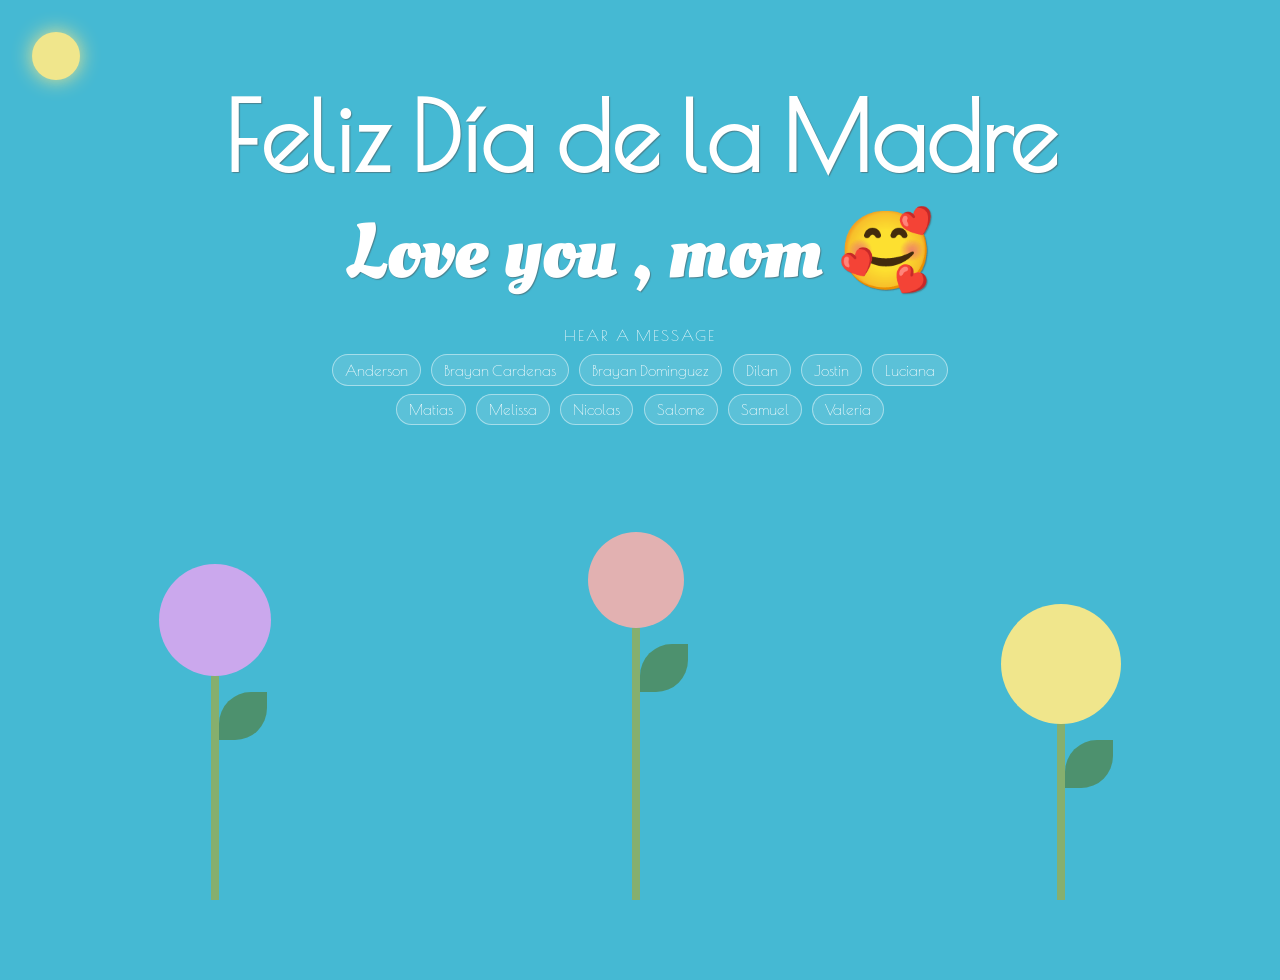
<file: index.html>
<html lang="en">

<head>
    <meta charset="UTF-8">
    <meta http-equiv="X-UA-Compatible" content="IE=edge">
    <meta name="viewport" content="width=device-width, initial-scale=1.0">
    <title>Feliz Día de la Madre</title>
    <link rel="icon" href="heart.png" sizes="16x16">
    <link rel="stylesheet" href="style.css">
</head>

<body>
    
    <div class="dark fadeout "></div>
    <div class="sun slidein "></div>
    <h1 class="fadein" > Feliz Día de la Madre  </h1>
    <h2 class="fadin delay-1" > Love you , mom 🥰  </h2>

    <!-- audio-pages:begin -->
    <nav class="audio-hub" aria-label="Messages from each child">
        <p class="audio-hub__title">Hear a message</p>
        <ul class="audio-hub__list">
            <li><a href="anderson.html">Anderson</a></li>
            <li><a href="brayan_cardenas.html">Brayan Cardenas</a></li>
            <li><a href="brayan_dominguez.html">Brayan Dominguez</a></li>
            <li><a href="dilan.html">Dilan</a></li>
            <li><a href="jostin.html">Jostin</a></li>
            <li><a href="luciana.html">Luciana</a></li>
            <li><a href="matias.html">Matias</a></li>
            <li><a href="melissa.html">Melissa</a></li>
            <li><a href="nicolas.html">Nicolas</a></li>
            <li><a href="salome.html">Salome</a></li>
            <li><a href="samuel.html">Samuel</a></li>
            <li><a href="valeria.html">Valeria</a></li>
        </ul>
    </nav>
    <!-- audio-pages:end -->

    <section class="flowers">
        <div class="flower">
            <div class="flower_head pulse"></div>
            <div class="flower_stem grow-12"></div>
        </div>


        <div class="flower">
            <div class="flower_head pulse pink"></div>
            <div class="flower_stem grow-15"></div>
        </div>

        <div class="flower">
            <div class="flower_head pulse yellow "></div>
            <div class="flower_stem grow-9"></div>
        </div>

    </section>



</body>
</html>
</file>
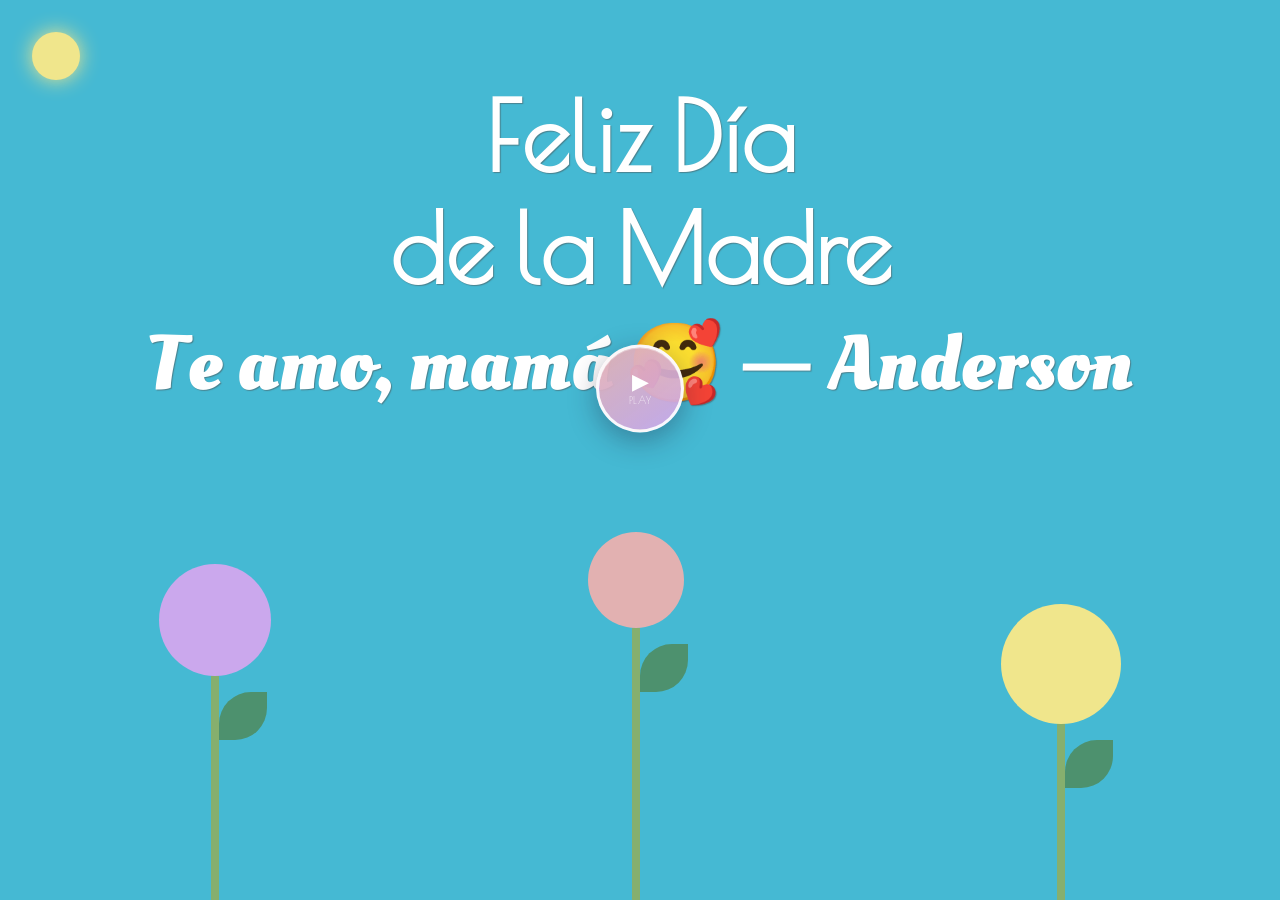
<file: anderson.html>
<!DOCTYPE html>
<html lang="en">

<head>
    <meta charset="UTF-8">
    <meta http-equiv="X-UA-Compatible" content="IE=edge">
    <meta name="viewport" content="width=device-width, initial-scale=1.0">
    <title>Feliz Día de la Madre — Anderson</title>
    <link rel="icon" href="heart.png" sizes="16x16">
    <link rel="stylesheet" href="style.css">
    <link rel="stylesheet" href="audio-player.css">
</head>

<body>
    <audio id="message" src="audio/anderson.ogg" preload="metadata"></audio>
    <div class="hearts-layer" id="hearts" aria-hidden="true"></div>

    <div class="dark fadeout"></div>
    <div class="sun slidein"></div>
    <h1 class="fadein">Feliz Día<br>de la Madre</h1>
    <h2 class="fadin delay-1">Te amo, mamá 🥰 — Anderson</h2>

    <div class="audio-center">
        <button type="button" id="playBtn" class="play-btn" aria-label="Play message">
            <span class="play-btn__icon" aria-hidden="true">▶</span>
            <span class="play-btn__label">Play</span>
        </button>
    </div>

    <section class="flowers">
        <div class="flower">
            <div class="flower_head pulse"></div>
            <div class="flower_stem grow-12"></div>
        </div>
        <div class="flower">
            <div class="flower_head pulse pink"></div>
            <div class="flower_stem grow-15"></div>
        </div>
        <div class="flower">
            <div class="flower_head pulse yellow"></div>
            <div class="flower_stem grow-9"></div>
        </div>
    </section>

    <script src="audio-player.js"></script>
</body>

</html>
</file>
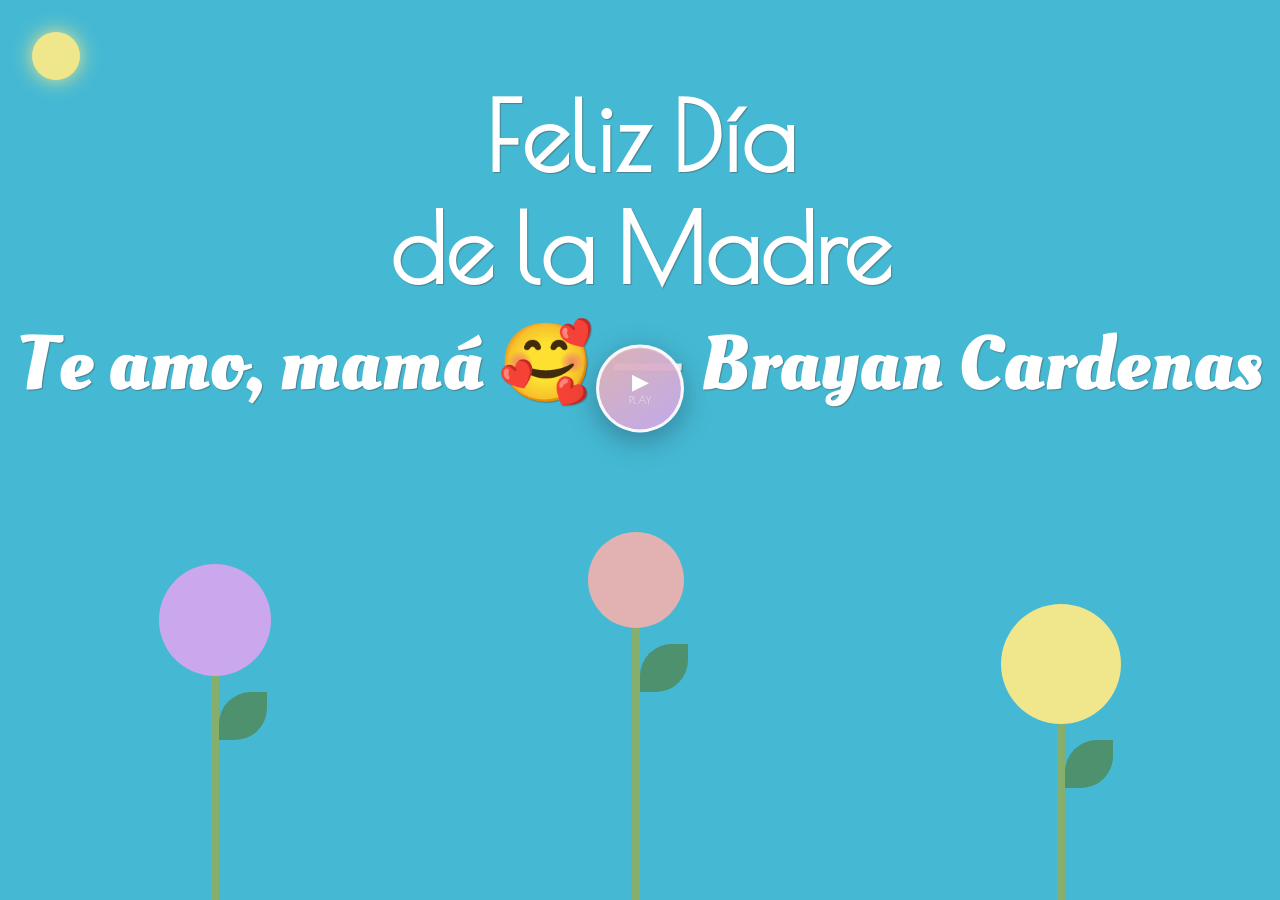
<file: brayan_cardenas.html>
<!DOCTYPE html>
<html lang="en">

<head>
    <meta charset="UTF-8">
    <meta http-equiv="X-UA-Compatible" content="IE=edge">
    <meta name="viewport" content="width=device-width, initial-scale=1.0">
    <title>Feliz Día de la Madre — Brayan Cardenas</title>
    <link rel="icon" href="heart.png" sizes="16x16">
    <link rel="stylesheet" href="style.css">
    <link rel="stylesheet" href="audio-player.css">
</head>

<body>
    <audio id="message" src="audio/brayan_cardenas.ogg" preload="metadata"></audio>
    <div class="hearts-layer" id="hearts" aria-hidden="true"></div>

    <div class="dark fadeout"></div>
    <div class="sun slidein"></div>
    <h1 class="fadein">Feliz Día<br>de la Madre</h1>
    <h2 class="fadin delay-1">Te amo, mamá 🥰 — Brayan Cardenas</h2>

    <div class="audio-center">
        <button type="button" id="playBtn" class="play-btn" aria-label="Play message">
            <span class="play-btn__icon" aria-hidden="true">▶</span>
            <span class="play-btn__label">Play</span>
        </button>
    </div>

    <section class="flowers">
        <div class="flower">
            <div class="flower_head pulse"></div>
            <div class="flower_stem grow-12"></div>
        </div>
        <div class="flower">
            <div class="flower_head pulse pink"></div>
            <div class="flower_stem grow-15"></div>
        </div>
        <div class="flower">
            <div class="flower_head pulse yellow"></div>
            <div class="flower_stem grow-9"></div>
        </div>
    </section>

    <script src="audio-player.js"></script>
</body>

</html>
</file>
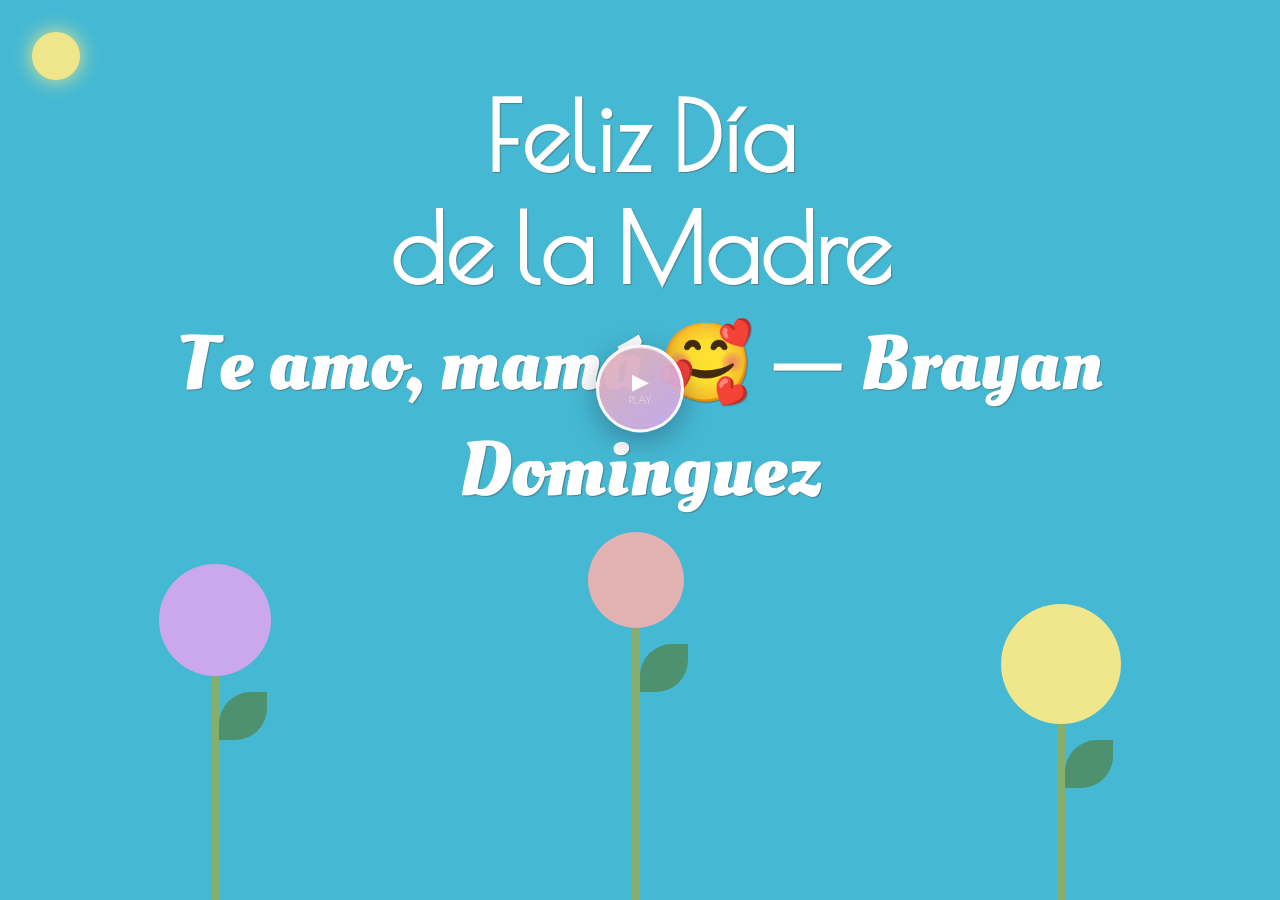
<file: brayan_dominguez.html>
<!DOCTYPE html>
<html lang="en">

<head>
    <meta charset="UTF-8">
    <meta http-equiv="X-UA-Compatible" content="IE=edge">
    <meta name="viewport" content="width=device-width, initial-scale=1.0">
    <title>Feliz Día de la Madre — Brayan Dominguez</title>
    <link rel="icon" href="heart.png" sizes="16x16">
    <link rel="stylesheet" href="style.css">
    <link rel="stylesheet" href="audio-player.css">
</head>

<body>
    <audio id="message" src="audio/brayan_dominguez.ogg" preload="metadata"></audio>
    <div class="hearts-layer" id="hearts" aria-hidden="true"></div>

    <div class="dark fadeout"></div>
    <div class="sun slidein"></div>
    <h1 class="fadein">Feliz Día<br>de la Madre</h1>
    <h2 class="fadin delay-1">Te amo, mamá 🥰 — Brayan Dominguez</h2>

    <div class="audio-center">
        <button type="button" id="playBtn" class="play-btn" aria-label="Play message">
            <span class="play-btn__icon" aria-hidden="true">▶</span>
            <span class="play-btn__label">Play</span>
        </button>
    </div>

    <section class="flowers">
        <div class="flower">
            <div class="flower_head pulse"></div>
            <div class="flower_stem grow-12"></div>
        </div>
        <div class="flower">
            <div class="flower_head pulse pink"></div>
            <div class="flower_stem grow-15"></div>
        </div>
        <div class="flower">
            <div class="flower_head pulse yellow"></div>
            <div class="flower_stem grow-9"></div>
        </div>
    </section>

    <script src="audio-player.js"></script>
</body>

</html>
</file>
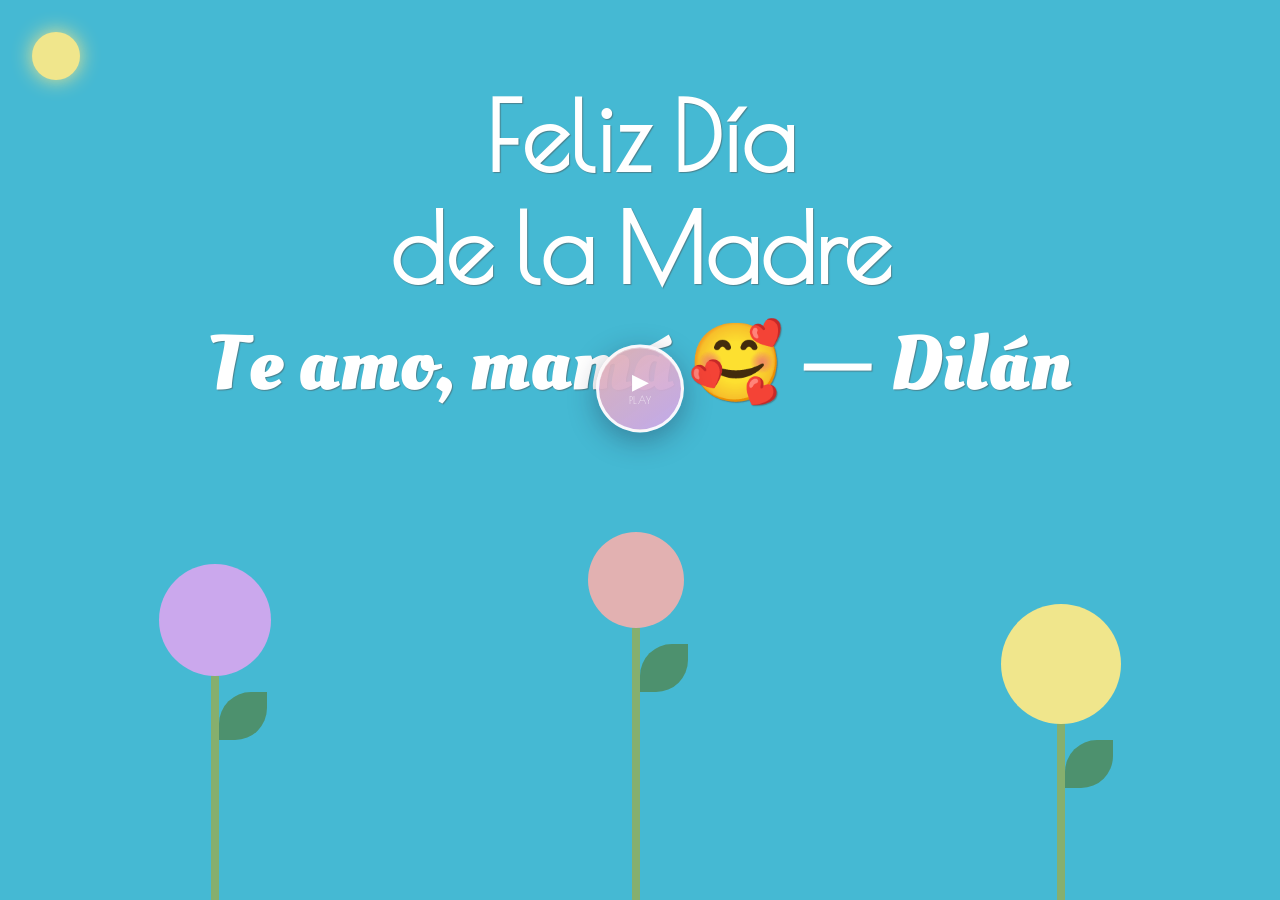
<file: dilan.html>
<!DOCTYPE html>
<html lang="en">

<head>
    <meta charset="UTF-8">
    <meta http-equiv="X-UA-Compatible" content="IE=edge">
    <meta name="viewport" content="width=device-width, initial-scale=1.0">
    <title>Feliz Día de la Madre — Dilan</title>
    <link rel="icon" href="heart.png" sizes="16x16">
    <link rel="stylesheet" href="style.css">
    <link rel="stylesheet" href="audio-player.css">
</head>

<body>
    <audio id="message" src="audio/dilan.ogg" preload="metadata"></audio>
    <div class="hearts-layer" id="hearts" aria-hidden="true"></div>

    <div class="dark fadeout"></div>
    <div class="sun slidein"></div>
    <h1 class="fadein">Feliz Día<br>de la Madre</h1>
    <h2 class="fadin delay-1">Te amo, mamá 🥰 — Dilán</h2>

    <div class="audio-center">
        <button type="button" id="playBtn" class="play-btn" aria-label="Play message">
            <span class="play-btn__icon" aria-hidden="true">▶</span>
            <span class="play-btn__label">Play</span>
        </button>
    </div>

    <section class="flowers">
        <div class="flower">
            <div class="flower_head pulse"></div>
            <div class="flower_stem grow-12"></div>
        </div>
        <div class="flower">
            <div class="flower_head pulse pink"></div>
            <div class="flower_stem grow-15"></div>
        </div>
        <div class="flower">
            <div class="flower_head pulse yellow"></div>
            <div class="flower_stem grow-9"></div>
        </div>
    </section>

    <script src="audio-player.js"></script>
</body>

</html>
</file>
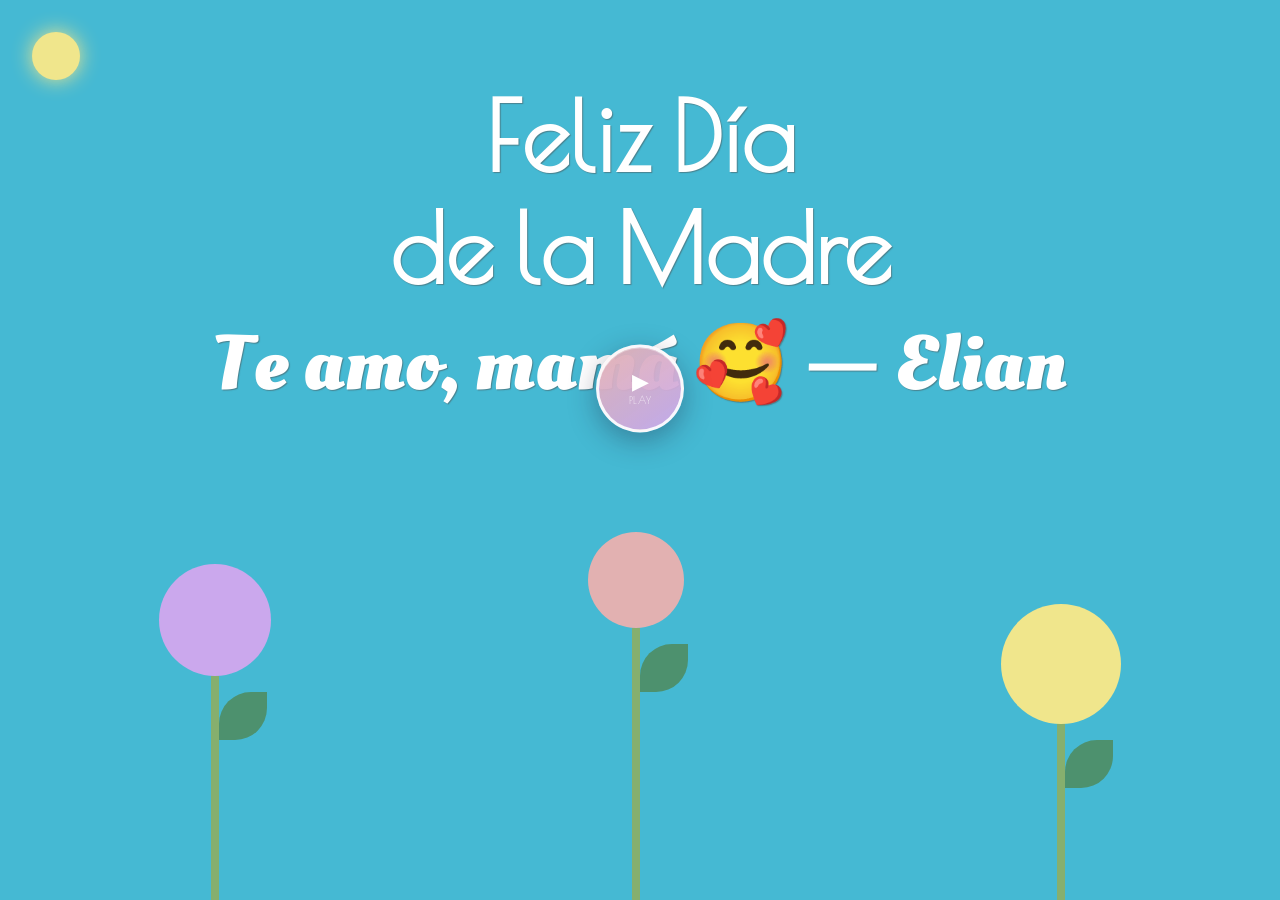
<file: elian.html>
<!DOCTYPE html>
<html lang="en">

<head>
    <meta charset="UTF-8">
    <meta http-equiv="X-UA-Compatible" content="IE=edge">
    <meta name="viewport" content="width=device-width, initial-scale=1.0">
    <title>Feliz Día de la Madre — Elian</title>
    <link rel="icon" href="heart.png" sizes="16x16">
    <link rel="stylesheet" href="style.css">
    <link rel="stylesheet" href="audio-player.css">
</head>

<body>
    <audio id="message" src="audio/elian.ogg" preload="metadata"></audio>
    <div class="hearts-layer" id="hearts" aria-hidden="true"></div>

    <div class="dark fadeout"></div>
    <div class="sun slidein"></div>
    <h1 class="fadein">Feliz Día<br>de la Madre</h1>
    <h2 class="fadin delay-1">Te amo, mamá 🥰 — Elian</h2>

    <div class="audio-center">
        <button type="button" id="playBtn" class="play-btn" aria-label="Play message">
            <span class="play-btn__icon" aria-hidden="true">▶</span>
            <span class="play-btn__label">Play</span>
        </button>
    </div>

    <section class="flowers">
        <div class="flower">
            <div class="flower_head pulse"></div>
            <div class="flower_stem grow-12"></div>
        </div>
        <div class="flower">
            <div class="flower_head pulse pink"></div>
            <div class="flower_stem grow-15"></div>
        </div>
        <div class="flower">
            <div class="flower_head pulse yellow"></div>
            <div class="flower_stem grow-9"></div>
        </div>
    </section>

    <script src="audio-player.js"></script>
</body>

</html>
</file>
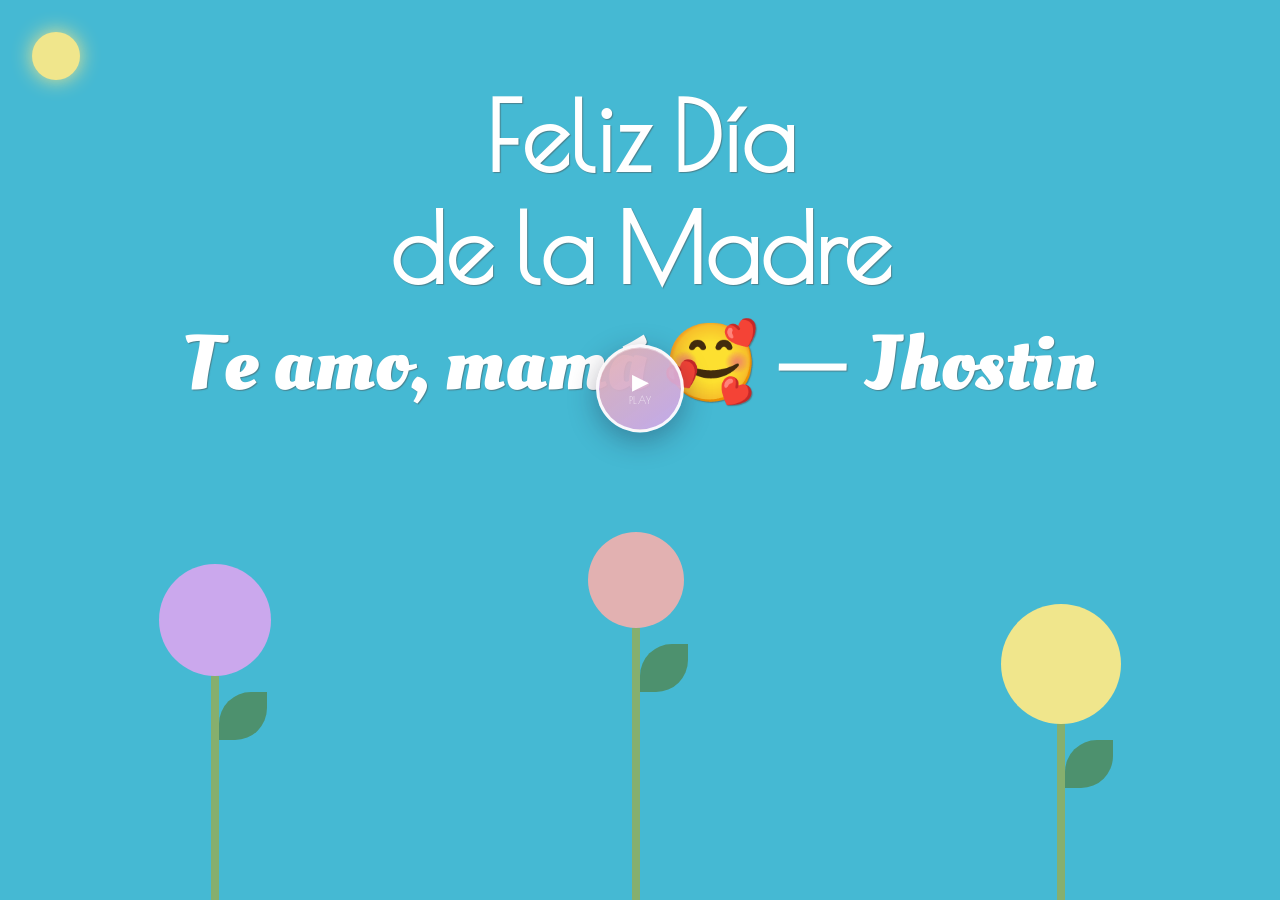
<file: jostin.html>
<!DOCTYPE html>
<html lang="en">

<head>
    <meta charset="UTF-8">
    <meta http-equiv="X-UA-Compatible" content="IE=edge">
    <meta name="viewport" content="width=device-width, initial-scale=1.0">
    <title>Feliz Día de la Madre — Jostin</title>
    <link rel="icon" href="heart.png" sizes="16x16">
    <link rel="stylesheet" href="style.css">
    <link rel="stylesheet" href="audio-player.css">
</head>

<body>
    <audio id="message" src="audio/jostin.ogg" preload="metadata"></audio>
    <div class="hearts-layer" id="hearts" aria-hidden="true"></div>

    <div class="dark fadeout"></div>
    <div class="sun slidein"></div>
    <h1 class="fadein">Feliz Día<br>de la Madre</h1>
    <h2 class="fadin delay-1">Te amo, mamá 🥰 — Jhostin</h2>

    <div class="audio-center">
        <button type="button" id="playBtn" class="play-btn" aria-label="Play message">
            <span class="play-btn__icon" aria-hidden="true">▶</span>
            <span class="play-btn__label">Play</span>
        </button>
    </div>

    <section class="flowers">
        <div class="flower">
            <div class="flower_head pulse"></div>
            <div class="flower_stem grow-12"></div>
        </div>
        <div class="flower">
            <div class="flower_head pulse pink"></div>
            <div class="flower_stem grow-15"></div>
        </div>
        <div class="flower">
            <div class="flower_head pulse yellow"></div>
            <div class="flower_stem grow-9"></div>
        </div>
    </section>

    <script src="audio-player.js"></script>
</body>

</html>
</file>
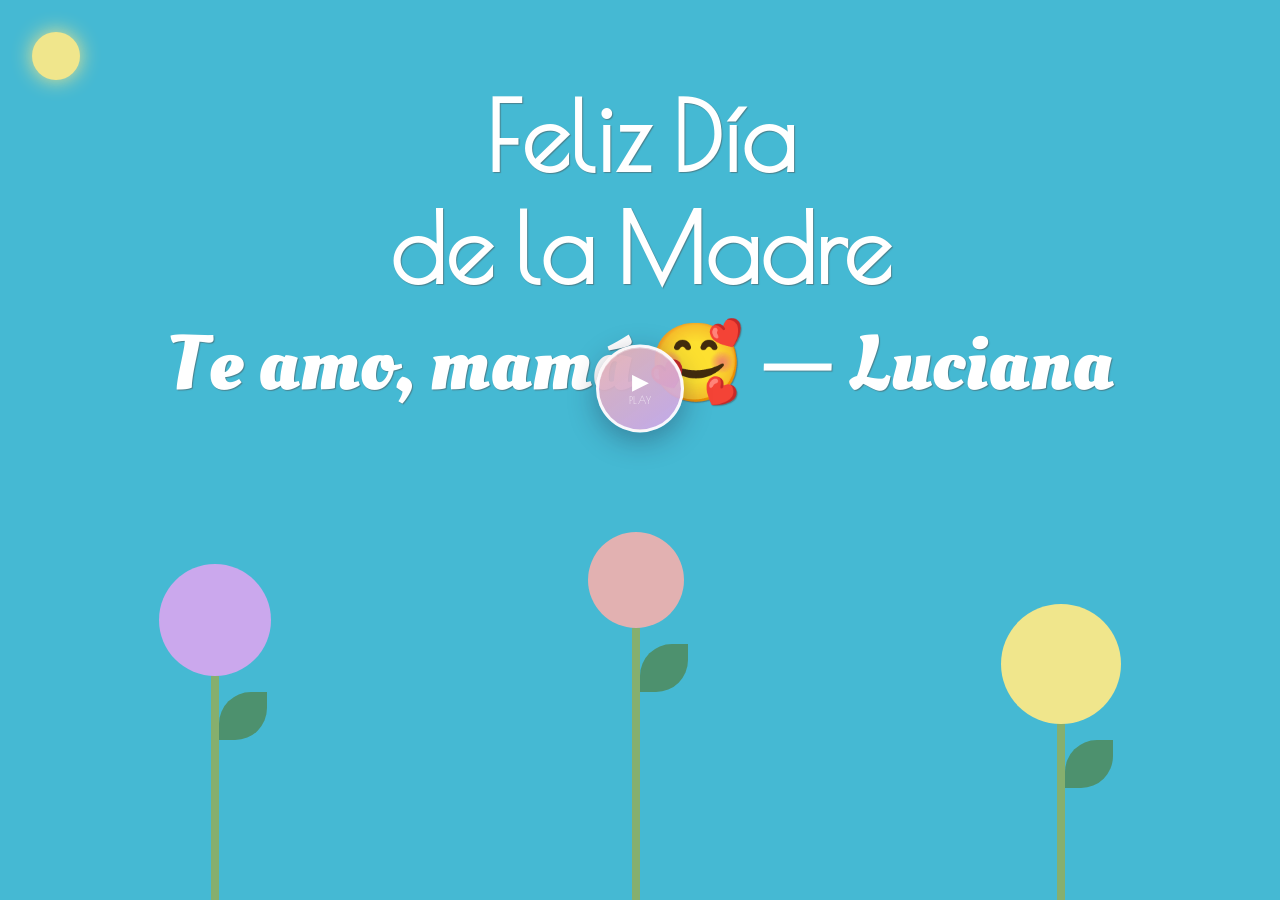
<file: luciana.html>
<!DOCTYPE html>
<html lang="en">

<head>
    <meta charset="UTF-8">
    <meta http-equiv="X-UA-Compatible" content="IE=edge">
    <meta name="viewport" content="width=device-width, initial-scale=1.0">
    <title>Feliz Día de la Madre — Luciana</title>
    <link rel="icon" href="heart.png" sizes="16x16">
    <link rel="stylesheet" href="style.css">
    <link rel="stylesheet" href="audio-player.css">
</head>

<body>
    <audio id="message" src="audio/luciana.ogg" preload="metadata"></audio>
    <div class="hearts-layer" id="hearts" aria-hidden="true"></div>

    <div class="dark fadeout"></div>
    <div class="sun slidein"></div>
    <h1 class="fadein">Feliz Día<br>de la Madre</h1>
    <h2 class="fadin delay-1">Te amo, mamá 🥰 — Luciana</h2>

    <div class="audio-center">
        <button type="button" id="playBtn" class="play-btn" aria-label="Play message">
            <span class="play-btn__icon" aria-hidden="true">▶</span>
            <span class="play-btn__label">Play</span>
        </button>
    </div>

    <section class="flowers">
        <div class="flower">
            <div class="flower_head pulse"></div>
            <div class="flower_stem grow-12"></div>
        </div>
        <div class="flower">
            <div class="flower_head pulse pink"></div>
            <div class="flower_stem grow-15"></div>
        </div>
        <div class="flower">
            <div class="flower_head pulse yellow"></div>
            <div class="flower_stem grow-9"></div>
        </div>
    </section>

    <script src="audio-player.js"></script>
</body>

</html>
</file>
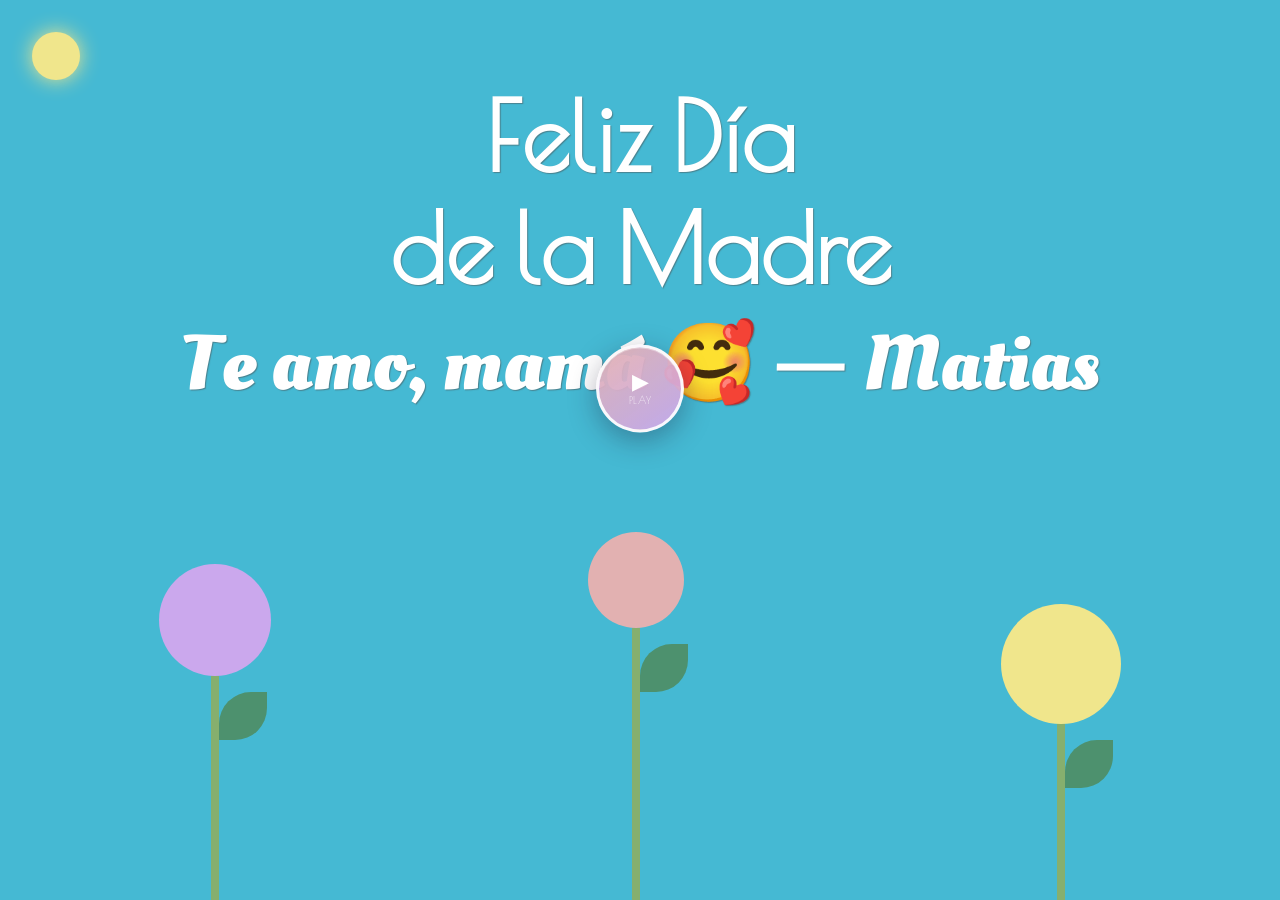
<file: matias.html>
<!DOCTYPE html>
<html lang="en">

<head>
    <meta charset="UTF-8">
    <meta http-equiv="X-UA-Compatible" content="IE=edge">
    <meta name="viewport" content="width=device-width, initial-scale=1.0">
    <title>Feliz Día de la Madre — Matias</title>
    <link rel="icon" href="heart.png" sizes="16x16">
    <link rel="stylesheet" href="style.css">
    <link rel="stylesheet" href="audio-player.css">
</head>

<body>
    <audio id="message" src="audio/matias.ogg" preload="metadata"></audio>
    <div class="hearts-layer" id="hearts" aria-hidden="true"></div>

    <div class="dark fadeout"></div>
    <div class="sun slidein"></div>
    <h1 class="fadein">Feliz Día<br>de la Madre</h1>
    <h2 class="fadin delay-1">Te amo, mamá 🥰 — Matias</h2>

    <div class="audio-center">
        <button type="button" id="playBtn" class="play-btn" aria-label="Play message">
            <span class="play-btn__icon" aria-hidden="true">▶</span>
            <span class="play-btn__label">Play</span>
        </button>
    </div>

    <section class="flowers">
        <div class="flower">
            <div class="flower_head pulse"></div>
            <div class="flower_stem grow-12"></div>
        </div>
        <div class="flower">
            <div class="flower_head pulse pink"></div>
            <div class="flower_stem grow-15"></div>
        </div>
        <div class="flower">
            <div class="flower_head pulse yellow"></div>
            <div class="flower_stem grow-9"></div>
        </div>
    </section>

    <script src="audio-player.js"></script>
</body>

</html>
</file>
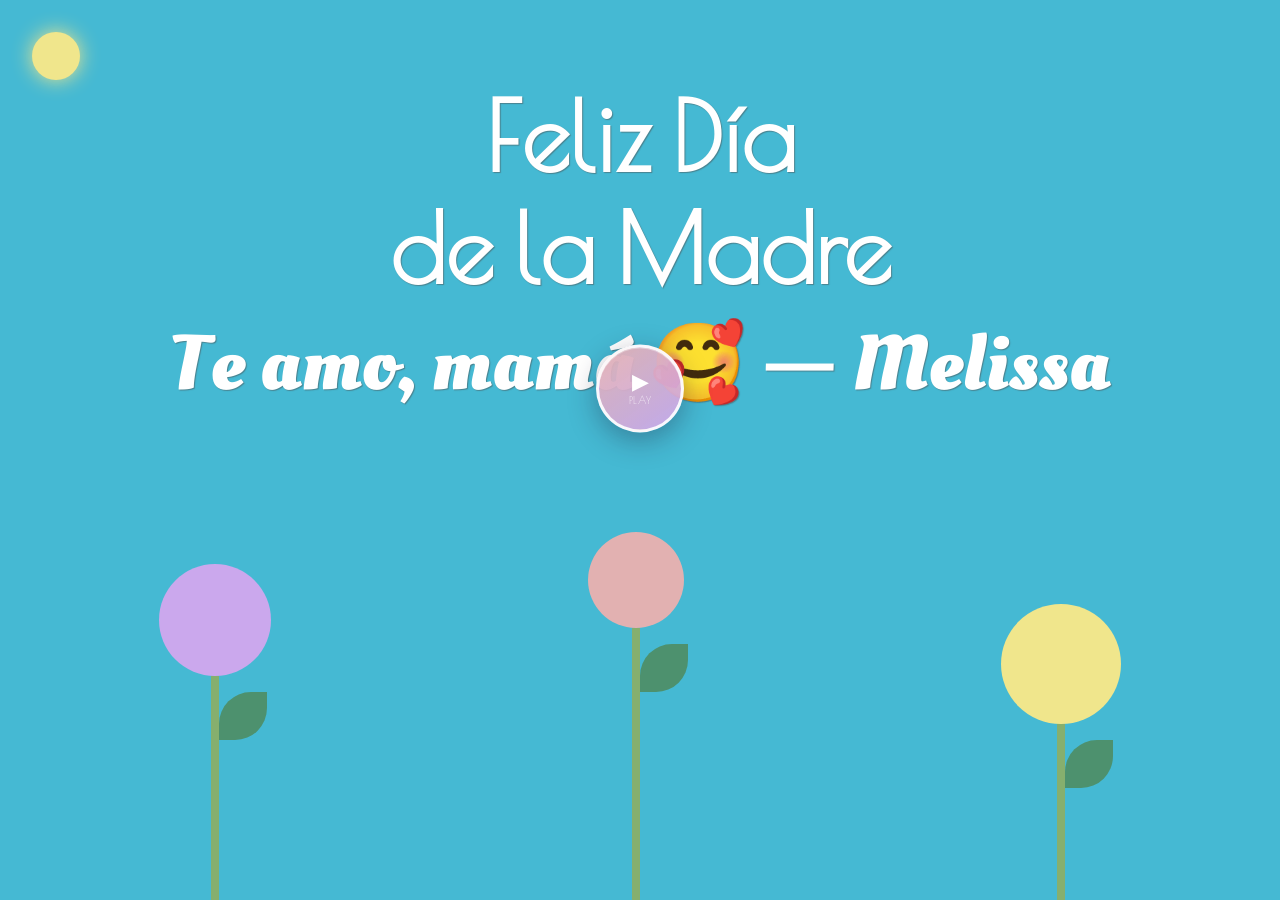
<file: melissa.html>
<!DOCTYPE html>
<html lang="en">

<head>
    <meta charset="UTF-8">
    <meta http-equiv="X-UA-Compatible" content="IE=edge">
    <meta name="viewport" content="width=device-width, initial-scale=1.0">
    <title>Feliz Día de la Madre — Melissa</title>
    <link rel="icon" href="heart.png" sizes="16x16">
    <link rel="stylesheet" href="style.css">
    <link rel="stylesheet" href="audio-player.css">
</head>

<body>
    <audio id="message" src="audio/melissa.ogg" preload="metadata"></audio>
    <div class="hearts-layer" id="hearts" aria-hidden="true"></div>

    <div class="dark fadeout"></div>
    <div class="sun slidein"></div>
    <h1 class="fadein">Feliz Día<br>de la Madre</h1>
    <h2 class="fadin delay-1">Te amo, mamá 🥰 — Melissa</h2>

    <div class="audio-center">
        <button type="button" id="playBtn" class="play-btn" aria-label="Play message">
            <span class="play-btn__icon" aria-hidden="true">▶</span>
            <span class="play-btn__label">Play</span>
        </button>
    </div>

    <section class="flowers">
        <div class="flower">
            <div class="flower_head pulse"></div>
            <div class="flower_stem grow-12"></div>
        </div>
        <div class="flower">
            <div class="flower_head pulse pink"></div>
            <div class="flower_stem grow-15"></div>
        </div>
        <div class="flower">
            <div class="flower_head pulse yellow"></div>
            <div class="flower_stem grow-9"></div>
        </div>
    </section>

    <script src="audio-player.js"></script>
</body>

</html>
</file>
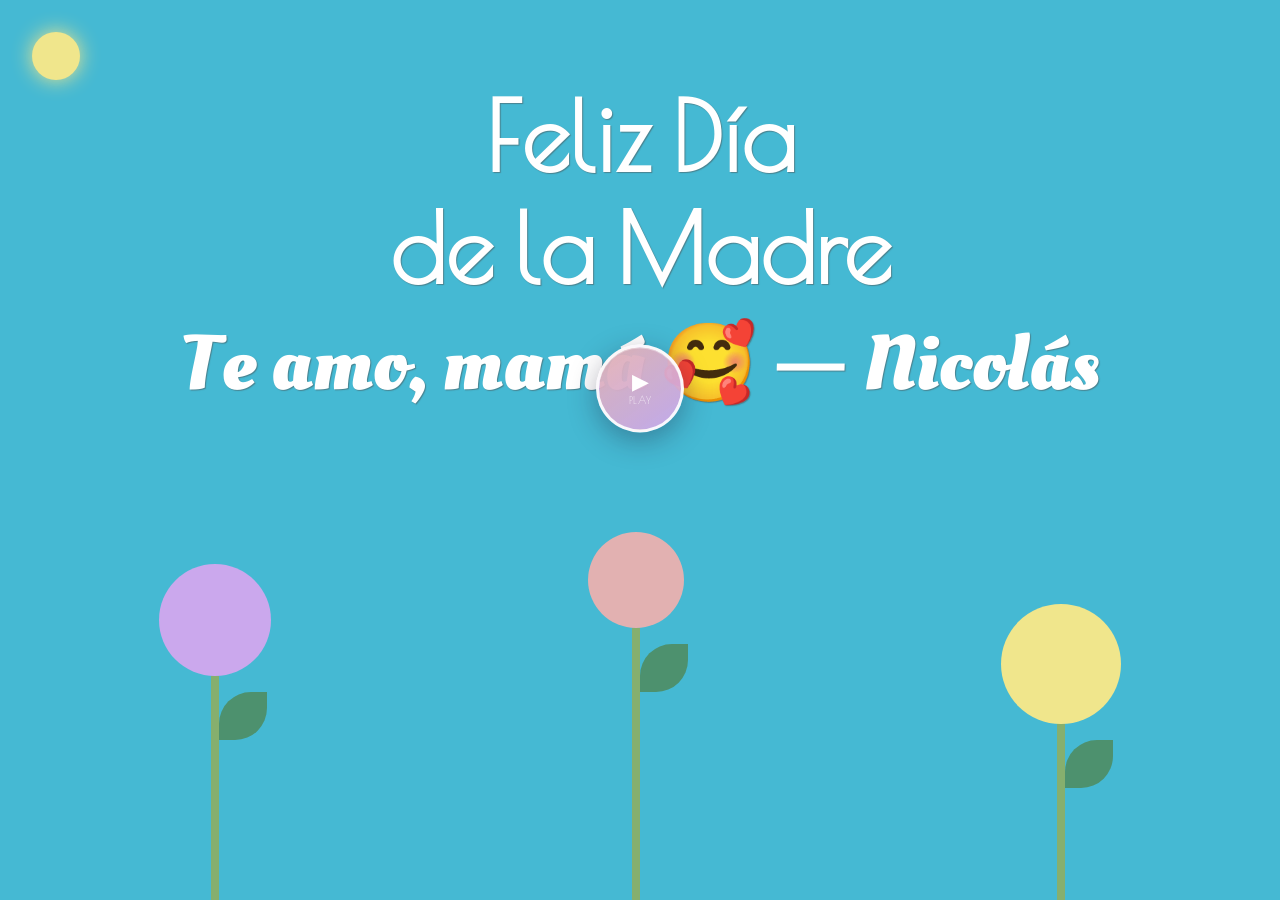
<file: nicolas.html>
<!DOCTYPE html>
<html lang="en">

<head>
    <meta charset="UTF-8">
    <meta http-equiv="X-UA-Compatible" content="IE=edge">
    <meta name="viewport" content="width=device-width, initial-scale=1.0">
    <title>Feliz Día de la Madre — Nicolás</title>
    <link rel="icon" href="heart.png" sizes="16x16">
    <link rel="stylesheet" href="style.css">
    <link rel="stylesheet" href="audio-player.css">
</head>

<body>
    <audio id="message" src="audio/nicolas.ogg" preload="metadata"></audio>
    <div class="hearts-layer" id="hearts" aria-hidden="true"></div>

    <div class="dark fadeout"></div>
    <div class="sun slidein"></div>
    <h1 class="fadein">Feliz Día<br>de la Madre</h1>
    <h2 class="fadin delay-1">Te amo, mamá 🥰 — Nicolás</h2>

    <div class="audio-center">
        <button type="button" id="playBtn" class="play-btn" aria-label="Play message">
            <span class="play-btn__icon" aria-hidden="true">▶</span>
            <span class="play-btn__label">Play</span>
        </button>
    </div>

    <section class="flowers">
        <div class="flower">
            <div class="flower_head pulse"></div>
            <div class="flower_stem grow-12"></div>
        </div>
        <div class="flower">
            <div class="flower_head pulse pink"></div>
            <div class="flower_stem grow-15"></div>
        </div>
        <div class="flower">
            <div class="flower_head pulse yellow"></div>
            <div class="flower_stem grow-9"></div>
        </div>
    </section>

    <script src="audio-player.js"></script>
</body>

</html>
</file>
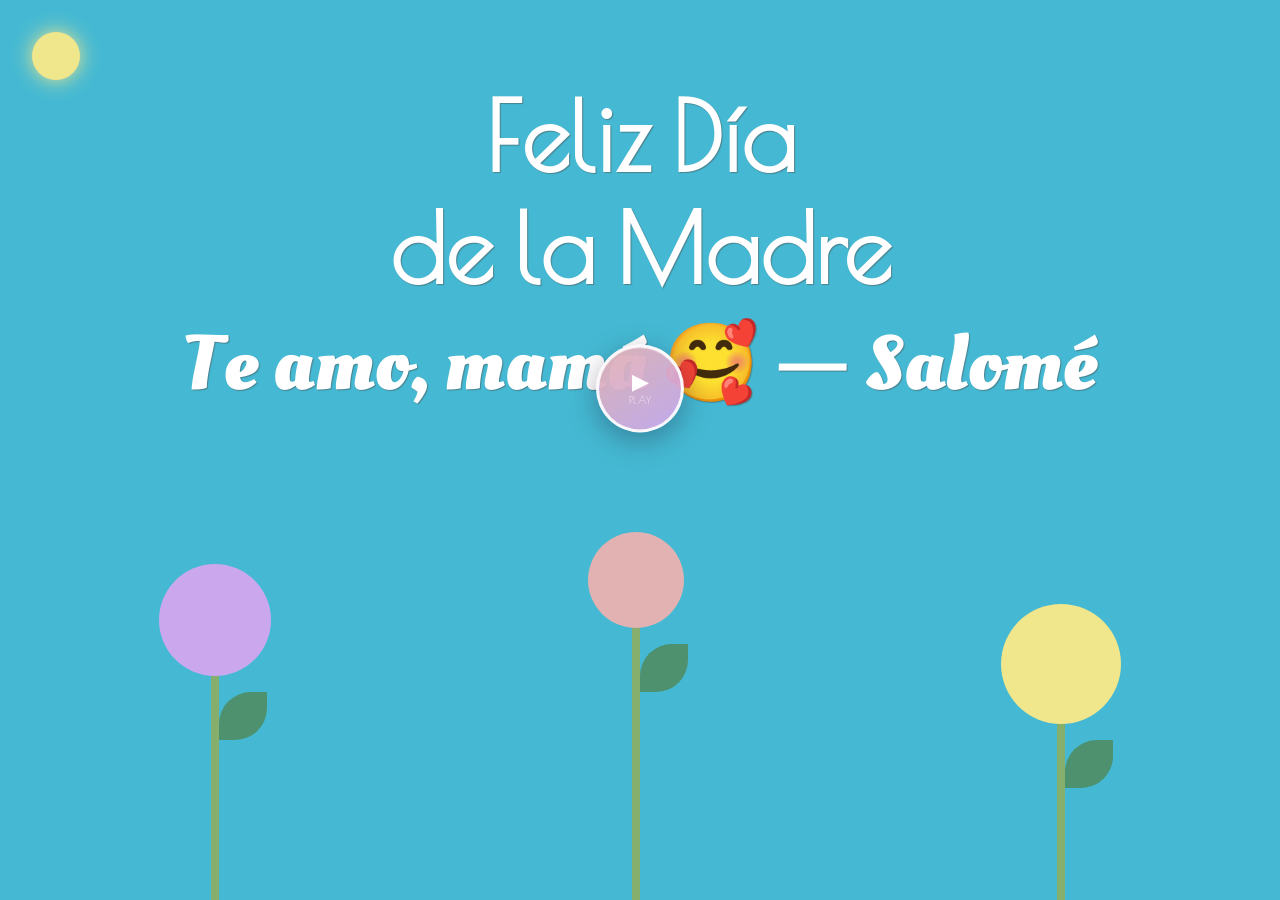
<file: salome.html>
<!DOCTYPE html>
<html lang="en">

<head>
    <meta charset="UTF-8">
    <meta http-equiv="X-UA-Compatible" content="IE=edge">
    <meta name="viewport" content="width=device-width, initial-scale=1.0">
    <title>Feliz Día de la Madre — Salome</title>
    <link rel="icon" href="heart.png" sizes="16x16">
    <link rel="stylesheet" href="style.css">
    <link rel="stylesheet" href="audio-player.css">
</head>

<body>
    <audio id="message" src="audio/salome.ogg" preload="metadata"></audio>
    <div class="hearts-layer" id="hearts" aria-hidden="true"></div>

    <div class="dark fadeout"></div>
    <div class="sun slidein"></div>
    <h1 class="fadein">Feliz Día<br>de la Madre</h1>
    <h2 class="fadin delay-1">Te amo, mamá 🥰 — Salomé</h2>

    <div class="audio-center">
        <button type="button" id="playBtn" class="play-btn" aria-label="Play message">
            <span class="play-btn__icon" aria-hidden="true">▶</span>
            <span class="play-btn__label">Play</span>
        </button>
    </div>

    <section class="flowers">
        <div class="flower">
            <div class="flower_head pulse"></div>
            <div class="flower_stem grow-12"></div>
        </div>
        <div class="flower">
            <div class="flower_head pulse pink"></div>
            <div class="flower_stem grow-15"></div>
        </div>
        <div class="flower">
            <div class="flower_head pulse yellow"></div>
            <div class="flower_stem grow-9"></div>
        </div>
    </section>

    <script src="audio-player.js"></script>
</body>

</html>
</file>
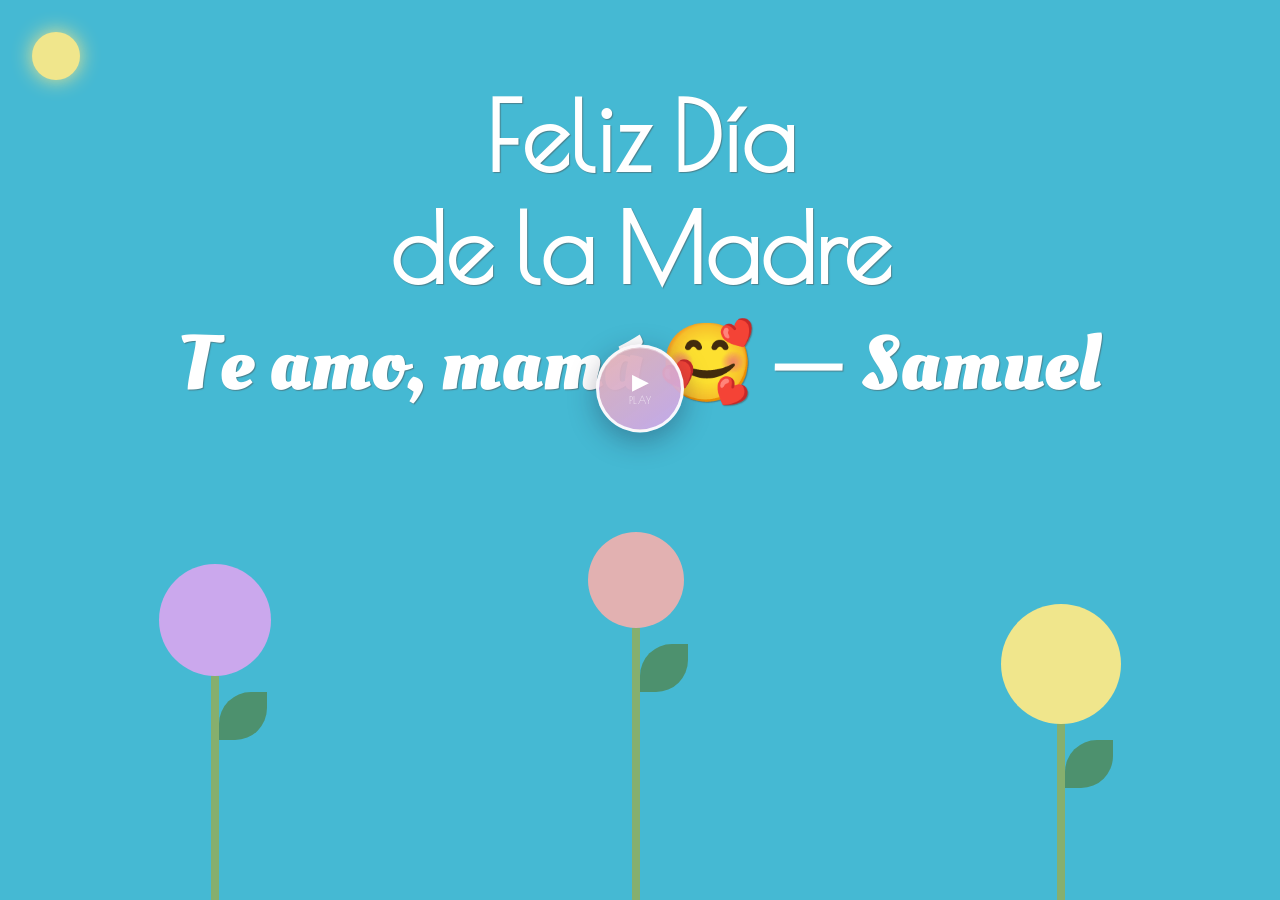
<file: samuel.html>
<!DOCTYPE html>
<html lang="en">

<head>
    <meta charset="UTF-8">
    <meta http-equiv="X-UA-Compatible" content="IE=edge">
    <meta name="viewport" content="width=device-width, initial-scale=1.0">
    <title>Feliz Día de la Madre — Samuel</title>
    <link rel="icon" href="heart.png" sizes="16x16">
    <link rel="stylesheet" href="style.css">
    <link rel="stylesheet" href="audio-player.css">
</head>

<body>
    <audio id="message" src="audio/samuel.ogg" preload="metadata"></audio>
    <div class="hearts-layer" id="hearts" aria-hidden="true"></div>

    <div class="dark fadeout"></div>
    <div class="sun slidein"></div>
    <h1 class="fadein">Feliz Día<br>de la Madre</h1>
    <h2 class="fadin delay-1">Te amo, mamá 🥰 — Samuel</h2>

    <div class="audio-center">
        <button type="button" id="playBtn" class="play-btn" aria-label="Play message">
            <span class="play-btn__icon" aria-hidden="true">▶</span>
            <span class="play-btn__label">Play</span>
        </button>
    </div>

    <section class="flowers">
        <div class="flower">
            <div class="flower_head pulse"></div>
            <div class="flower_stem grow-12"></div>
        </div>
        <div class="flower">
            <div class="flower_head pulse pink"></div>
            <div class="flower_stem grow-15"></div>
        </div>
        <div class="flower">
            <div class="flower_head pulse yellow"></div>
            <div class="flower_stem grow-9"></div>
        </div>
    </section>

    <script src="audio-player.js"></script>
</body>

</html>
</file>
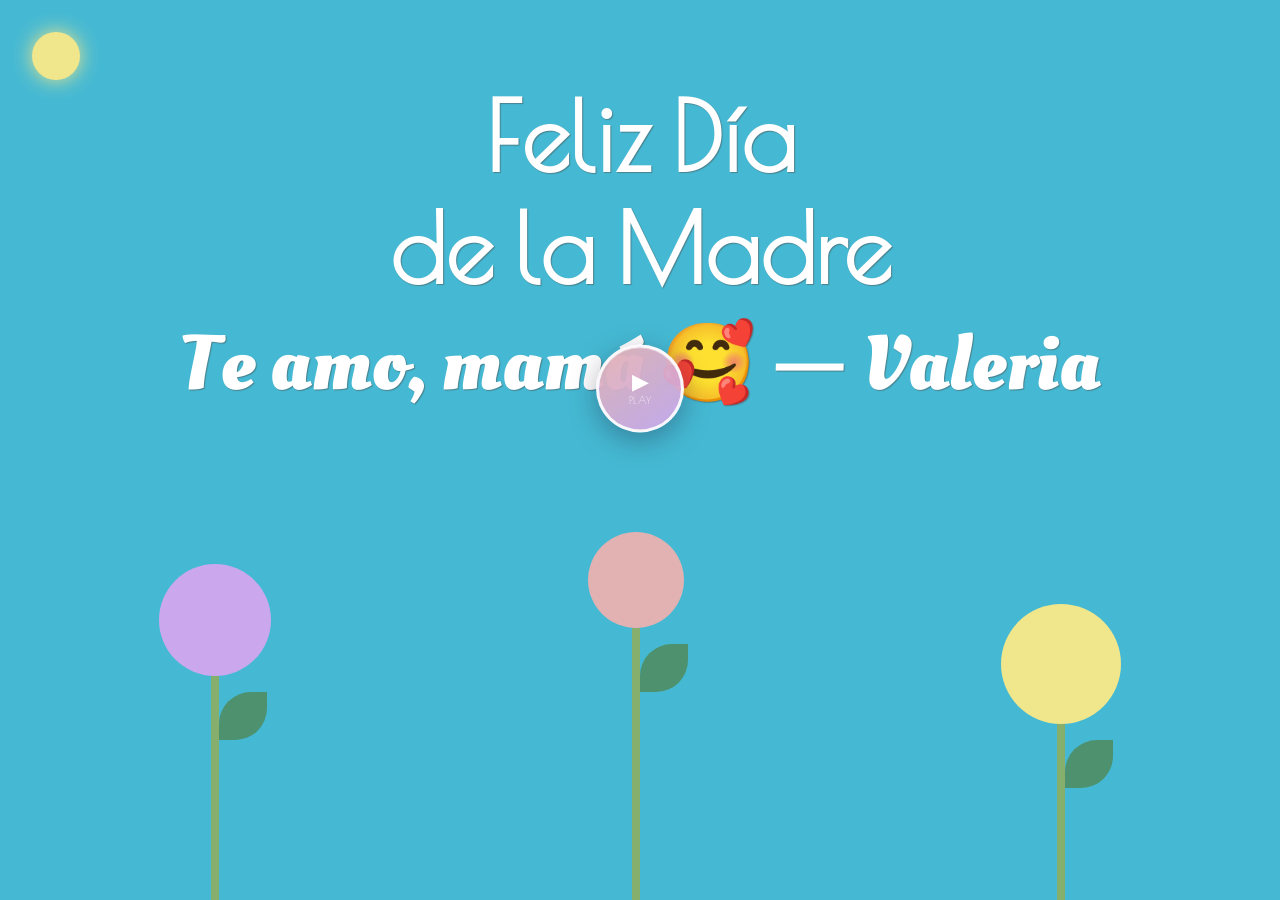
<file: valeria.html>
<!DOCTYPE html>
<html lang="en">

<head>
    <meta charset="UTF-8">
    <meta http-equiv="X-UA-Compatible" content="IE=edge">
    <meta name="viewport" content="width=device-width, initial-scale=1.0">
    <title>Feliz Día de la Madre — Valeria</title>
    <link rel="icon" href="heart.png" sizes="16x16">
    <link rel="stylesheet" href="style.css">
    <link rel="stylesheet" href="audio-player.css">
</head>

<body>
    <audio id="message" src="audio/valeria.ogg" preload="metadata"></audio>
    <div class="hearts-layer" id="hearts" aria-hidden="true"></div>

    <div class="dark fadeout"></div>
    <div class="sun slidein"></div>
    <h1 class="fadein">Feliz Día<br>de la Madre</h1>
    <h2 class="fadin delay-1">Te amo, mamá 🥰 — Valeria</h2>

    <div class="audio-center">
        <button type="button" id="playBtn" class="play-btn" aria-label="Play message">
            <span class="play-btn__icon" aria-hidden="true">▶</span>
            <span class="play-btn__label">Play</span>
        </button>
    </div>

    <section class="flowers">
        <div class="flower">
            <div class="flower_head pulse"></div>
            <div class="flower_stem grow-12"></div>
        </div>
        <div class="flower">
            <div class="flower_head pulse pink"></div>
            <div class="flower_stem grow-15"></div>
        </div>
        <div class="flower">
            <div class="flower_head pulse yellow"></div>
            <div class="flower_stem grow-9"></div>
        </div>
    </section>

    <script src="audio-player.js"></script>
</body>

</html>
</file>
<file: style.css>
@import url(https://fonts.googleapis.com/css?family=Oleo+Script);
@import url(https://fonts.googleapis.com/css?family=Poiret+One);
html,body {
  width: 100%;
  min-height: 100%;
  padding: 0;
  margin: 0;
}
body {
  background-color: #45b9d3;
  color: white;
  overflow: hidden;
}

h1,
h2 {
  position: relative;
  text-align: center;
  font-family: 'Poiret One', 'Oleo Script', cursive;
  text-shadow: 1px 1px 1px rgba(77, 77, 77, 0.5);
  z-index: 1000;
  margin: 0;
}

h1 {
  margin-top: 5rem;
  margin-bottom: .5rem;
  font-size: 7.5vw;
}

h2 {
  font-size: 6vw;
  font-family: 'Oleo Script', cursive;
}

.sun {
  position: absolute;
  top: 2rem;
  left: 2rem;
  width: 3rem;
  height: 3rem;
  background-color: khaki;
  border-radius: 100%;
  -webkit-box-shadow: 0 0 20px khaki;
          box-shadow: 0 0 20px khaki;
}

.flowers {
  position: absolute;
  width: 100%;
  bottom: 0;
  display: -webkit-box;
  display: -ms-flexbox;
  display: flex;
  -ms-flex-pack: distribute;
      justify-content: space-around;
  -webkit-box-align: end;
      -ms-flex-align: end;
          align-items: flex-end;
}

.flower {
  display: -webkit-box;
  display: -ms-flexbox;
  display: flex;
  -webkit-box-orient: vertical;
  -webkit-box-direction: normal;
      -ms-flex-direction: column;
          flex-direction: column;
  -webkit-box-align: center;
      -ms-flex-align: center;
          align-items: center;
}

.flower_head {
  height: 7rem;
  width: 7rem;
  background: #cba8ed;
  border-radius: 100%;
}

.flower_stem {
  width: 0.5rem;
  height: 20rem;
  max-height: 0;
  background: #86af6e;
}

.flower_stem::after {
  content: '';
  margin-left: 0.5rem;
  margin-top: 1rem;
  width: 3em;
  height: 3em;
  display: block;
  background: #4d916e;
  border-radius: 2em 0 2em 0em;
}

.yellow {
  width: 7.5rem;
  height: 7.5rem;
  background: khaki;
}

.pink {
  width: 6rem;
  height: 6rem;
  background: #e2b1b1;
}

.fadein {
  opacity: 0;
  -webkit-animation: fadein 1s 2s ease-in forwards;
          animation: fadein 1s 2s ease-in forwards;
}

.slidein {
  -webkit-transform: translateX(-5rem);
          transform: translateX(-5rem);
  -webkit-animation: slidein 3s ease-out forwards;
          animation: slidein 3s ease-out forwards;
}

.fadeout {
  opacity: 1;
  -webkit-animation: fadeout 4s .25s ease forwards;
          animation: fadeout 4s .25s ease forwards;
}

.delay-1 {
  -webkit-animation-delay: 3s;
          animation-delay: 3s;
}

.grow-12 {
  -webkit-animation: grow-12 2s 0.5s ease-in-out forwards;
          animation: grow-12 2s 0.5s ease-in-out forwards;
}

.grow-15 {
  -webkit-animation: grow-15 2s 1.5s ease-in-out forwards;
          animation: grow-15 2s 1.5s ease-in-out forwards;
}

.grow-9 {
  -webkit-animation: grow-9 2s 2.5s ease-in-out forwards;
          animation: grow-9 2s 2.5s ease-in-out forwards;
}

.pulse {
  -webkit-animation: pulse 1s 0.5s ease-in-out infinite alternate;
          animation: pulse 1s 0.5s ease-in-out infinite alternate;
}

@-webkit-keyframes fadein {
  100% {
    opacity: 1;
  }
}

@keyframes fadein {
  100% {
    opacity: 1;
  }
}

@-webkit-keyframes slidein {
  100% {
    -webkit-transform: translateX(0);
            transform: translateX(0);
  }
}

@keyframes slidein {
  100% {
    -webkit-transform: translateX(0);
            transform: translateX(0);
  }
}

@-webkit-keyframes fadeout {
  100% {
    opacity: 0;
  }
}

@keyframes fadeout {
  100% {
    opacity: 0;
  }
}

@-webkit-keyframes grow-12 {
  100% {
    max-height: 14rem;
  }
}

@keyframes grow-12 {
  100% {
    max-height: 14rem;
  }
}

@-webkit-keyframes grow-15 {
  100% {
    max-height: 17rem;
  }
}

@keyframes grow-15 {
  100% {
    max-height: 17rem;
  }
}

@-webkit-keyframes grow-9 {
  100% {
    max-height: 11rem;
  }
}

@keyframes grow-9 {
  100% {
    max-height: 11rem;
  }
}

@-webkit-keyframes pulse {
  0% {
    -webkit-transform: scale(1);
            transform: scale(1);
  }
  100% {
    -webkit-transform: scale(1.1);
            transform: scale(1.1);
  }
}

@keyframes pulse {
  0% {
    -webkit-transform: scale(1);
            transform: scale(1);
  }
  100% {
    -webkit-transform: scale(1.1);
            transform: scale(1.1);
  }
}

@media (max-width: 480px) {
  h1 {
    font-size: 2.77rem;
  }
  h2 {
    font-size: 1.77rem;
  }
}

.audio-hub {
  position: relative;
  z-index: 1000;
  text-align: center;
  margin: 1.25rem auto 0;
  max-width: 40rem;
  padding: 0 1rem;
  font-family: 'Poiret One', 'Oleo Script', cursive;
}

.audio-hub__title {
  margin: 0 0 0.65rem;
  font-size: 1rem;
  letter-spacing: 0.12em;
  text-transform: uppercase;
  opacity: 0.9;
}

.audio-hub__list {
  list-style: none;
  margin: 0;
  padding: 0;
  display: flex;
  flex-wrap: wrap;
  gap: 0.5rem 0.65rem;
  justify-content: center;
}

.audio-hub__list a {
  display: inline-block;
  color: inherit;
  text-decoration: none;
  padding: 0.35rem 0.75rem;
  border-radius: 999px;
  border: 1px solid rgba(255, 255, 255, 0.45);
  background: rgba(255, 255, 255, 0.12);
  font-size: 0.95rem;
  transition: background 0.2s ease, transform 0.2s ease;
}

.audio-hub__list a:hover {
  background: rgba(255, 255, 255, 0.22);
  transform: translateY(-1px);
}

@media (max-width: 480px) {
  .audio-hub__list a {
    font-size: 0.85rem;
  }
}
/*# sourceMappingURL=style.css.map */
</file>
<file: audio-player.css>
/* Audio child pages: centered controls + floating hearts while playing */

.hearts-layer {
  position: fixed;
  inset: 0;
  pointer-events: none;
  overflow: hidden;
  z-index: 400;
  opacity: 0;
  width: 100%;
  height: 100%;
  transition: opacity 0.6s ease;
}

body.audio-playing .hearts-layer {
  opacity: 1;
}

.floating-heart {
  position: absolute;
  bottom: -10%;
  font-size: var(--heart-size, 1.5rem);
  color: rgba(255, 255, 255, 0.85);
  text-shadow: 0 0 8px rgba(226, 177, 177, 0.9);
  animation: heart-rise var(--heart-dur, 7s) linear infinite;
  animation-delay: var(--heart-delay, 0s);
  left: var(--heart-x, 50%);
  will-change: transform, opacity;
}

body:not(.audio-playing) .floating-heart {
  animation-play-state: paused;
  opacity: 0;
}

@keyframes heart-rise {
  0% {
    transform: translate3d(0, 0, 0) rotate(0deg) scale(1);
    opacity: 0;
  }
  8% {
    opacity: 0.95;
  }
  92% {
    opacity: 0.85;
  }
  100% {
    transform: translate3d(var(--heart-drift, 12px), -120vh, 0) rotate(360deg) scale(0.6);
    opacity: 0;
  }
}

.audio-center {
  position: fixed;
  left: 0;
  right: 0;
  top: 50%;
  transform: translateY(-120%);
  z-index: 6000;
  display: flex;
  flex-direction: column;
  align-items: center;
  justify-content: center;
  gap: 0.75rem;
  pointer-events: none;
}

.audio-center .play-btn {
  pointer-events: auto;
}

.play-btn {
  appearance: none;
  border: 3px solid rgba(255, 255, 255, 0.9);
  background: linear-gradient(145deg, rgba(226, 177, 177, 0.95), rgba(203, 168, 237, 0.92));
  color: #fff;
  width: min(5.5rem, 22vw);
  height: min(5.5rem, 22vw);
  border-radius: 50%;
  cursor: pointer;
  display: flex;
  flex-direction: column;
  align-items: center;
  justify-content: center;
  gap: 0.15rem;
  box-shadow: 0 8px 28px rgba(29, 25, 52, 0.35), inset 0 1px 0 rgba(255, 255, 255, 0.35);
  transition: transform 0.2s ease, box-shadow 0.2s ease;
  font-family: 'Poiret One', 'Oleo Script', cursive;
}

.play-btn:hover {
  transform: scale(1.05);
  box-shadow: 0 10px 32px rgba(29, 25, 52, 0.45), inset 0 1px 0 rgba(255, 255, 255, 0.45);
}

.play-btn:active {
  transform: scale(0.98);
}

.play-btn:focus-visible {
  outline: 3px solid khaki;
  outline-offset: 4px;
}

body.audio-playing .play-btn {
  animation: btn-glow 1.4s ease-in-out infinite alternate;
}

@keyframes btn-glow {
  from {
    box-shadow: 0 8px 24px rgba(226, 177, 177, 0.45);
  }
  to {
    box-shadow: 0 12px 36px rgba(203, 168, 237, 0.65);
  }
}

.play-btn__icon {
  display: block;
  line-height: 1;
  font-size: 1.35rem;
}

.play-btn__label {
  font-size: 0.65rem;
  letter-spacing: 0.06em;
  text-transform: uppercase;
  opacity: 0.95;
}

@media (max-width: 480px) {
  .play-btn__label {
    font-size: 0.58rem;
  }
}
</file>
